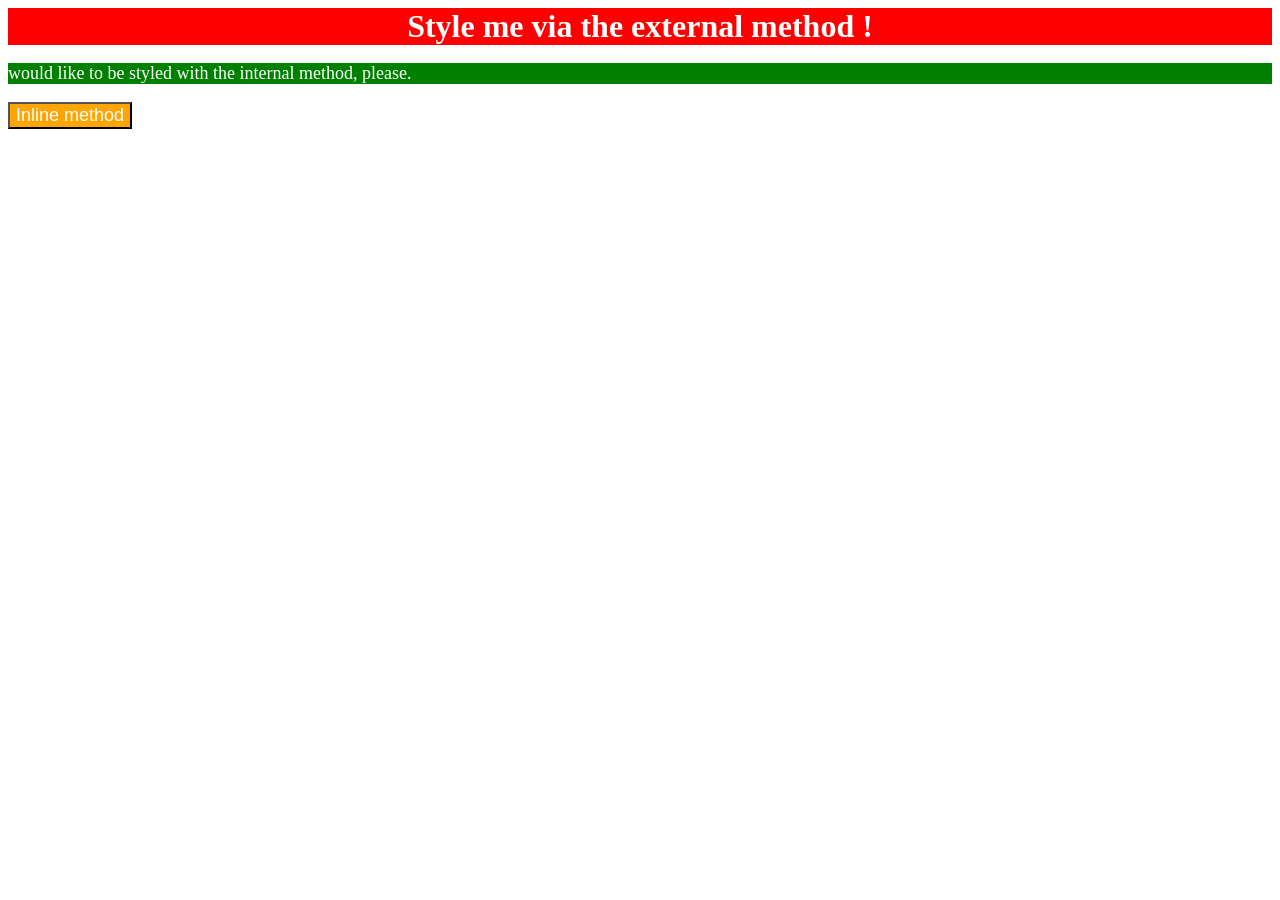
<file: intro-to-css/01-css-methods/index.html>
<!DOCTYPE html>
<html lang="en">
<head>
    <meta charset="UTF-8">
    <meta name="viewport" content="width=device-width, initial-scale=1.0">
    <title>css-methods</title>
    <link rel="stylesheet" href="styles.css">
    <style>
       
        p{
            color:white;
            background-color: green;
            font-size: 18px;
        }
    </style>
</head>
<body>
    <div class="external">Style me via the external method !</div>
    <p>would like to be styled with the internal method, please.</p>
    <button style="color:white;background-color: orange; font-size: 18px;text-align: left;display: inline-block;">Inline method</button>
    
</body>
</html>
</file>
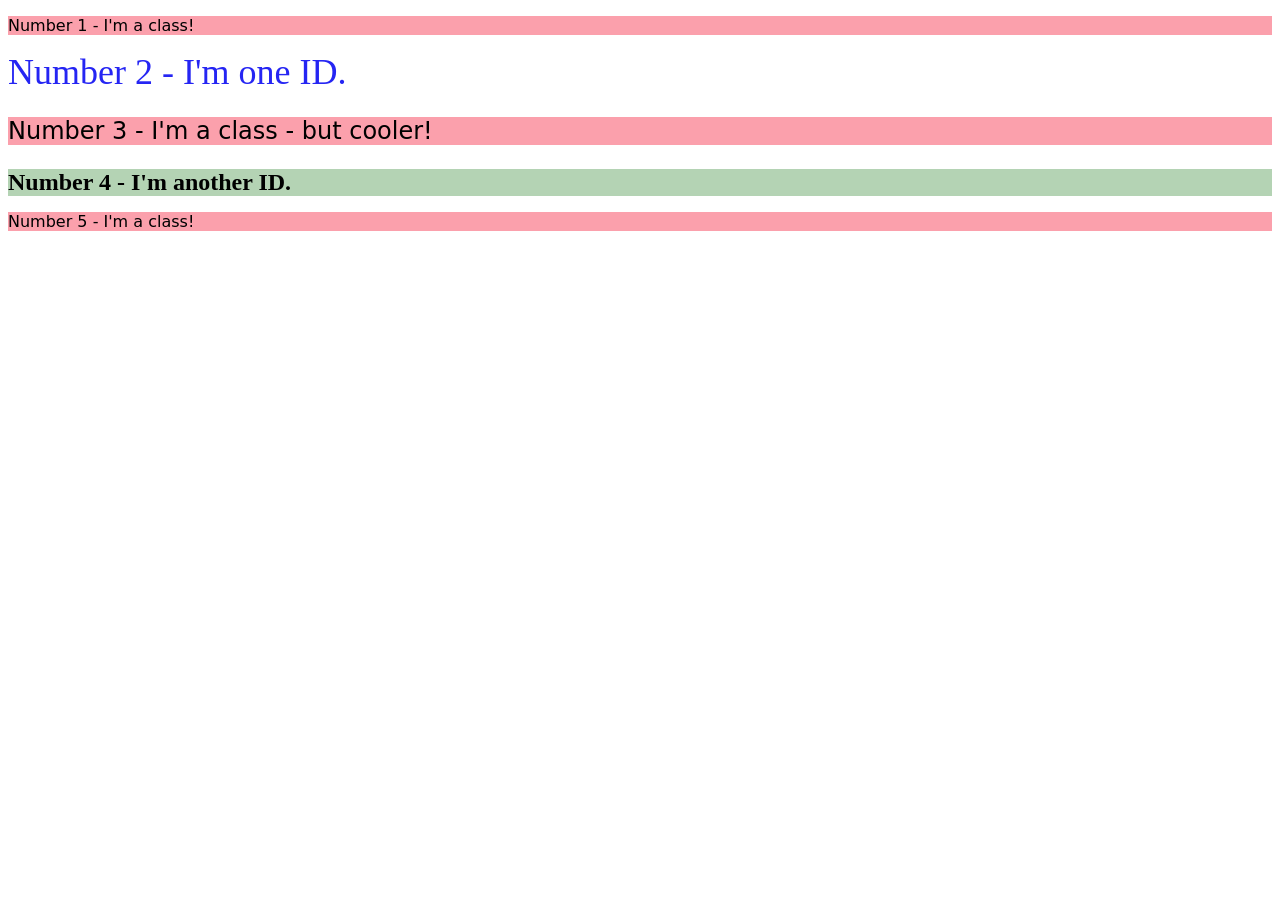
<file: intro-to-css/02-class-id-selectors/index.html>
<!DOCTYPE html>
<html lang="en">
<head>
    <meta charset="UTF-8">
    <meta name="viewport" content="width=device-width, initial-scale=1.0">
    <title>class-id-selectors</title>
    <link rel="stylesheet" href="styles.css">
</head>
<body>
    <p class="odd"> Number 1 - I'm a class!</p>
    <div id="two"> Number 2 - I'm one ID.</div>
    <p class="odd  cooler-font-size"> Number 3 - I'm a class - but cooler!</p>
    <div id="four"> Number 4 - I'm another ID.</div>
    <p class="odd"> Number 5 - I'm a class!</p>

    
</body>
</html>
</file>
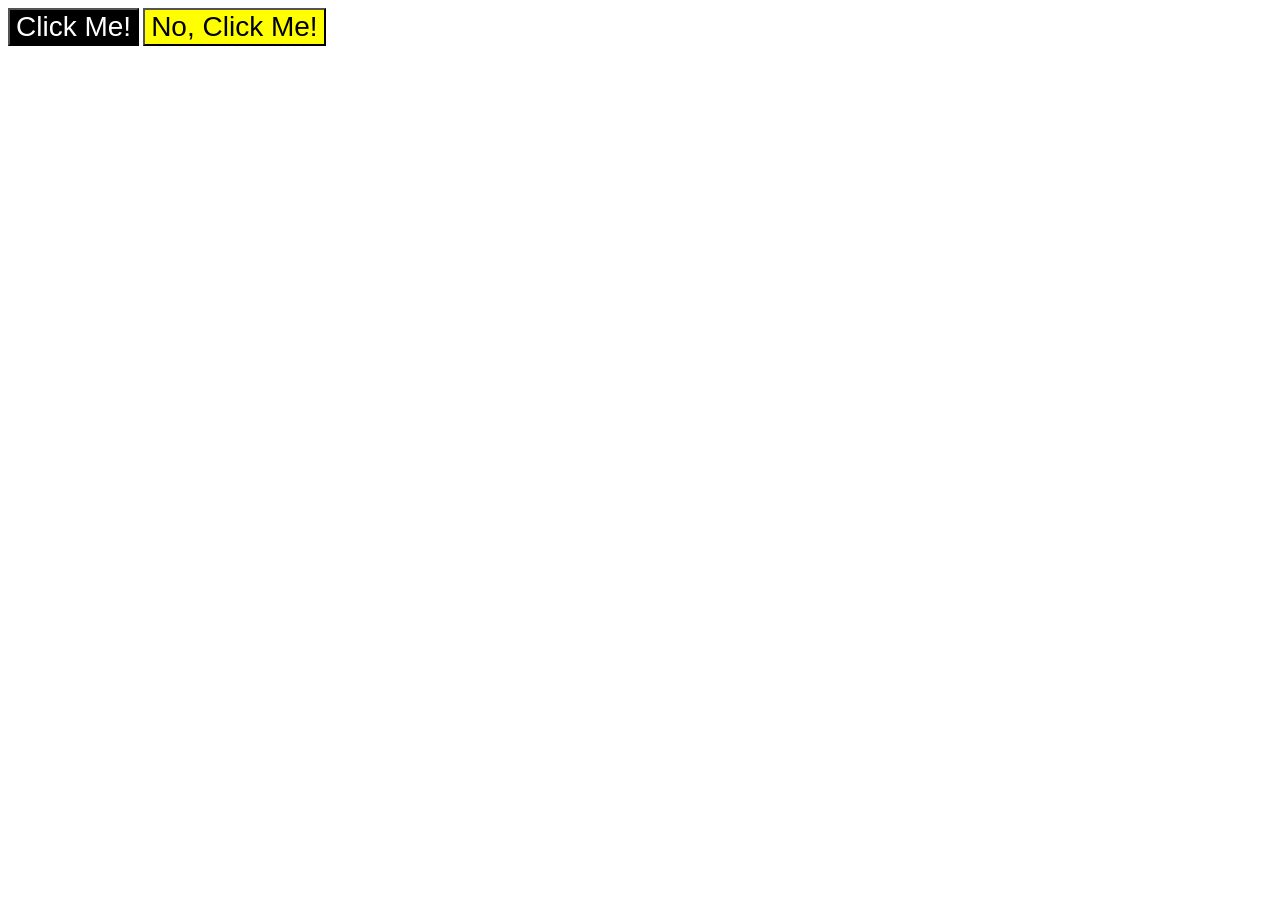
<file: intro-to-css/03-grouping-selectors/index.html>
<!DOCTYPE html>
<html lang="en">
<head>
    <meta charset="UTF-8">
    <meta name="viewport" content="width=device-width, initial-scale=1.0">
    <title>03-grouping-selectors</title>
    <link rel="stylesheet" href="styles.css">
</head>
<body>
    <button class="dark">Click Me!</button>
    <button class="light">No, Click Me!</button>
    
</body>
</html>
</file>
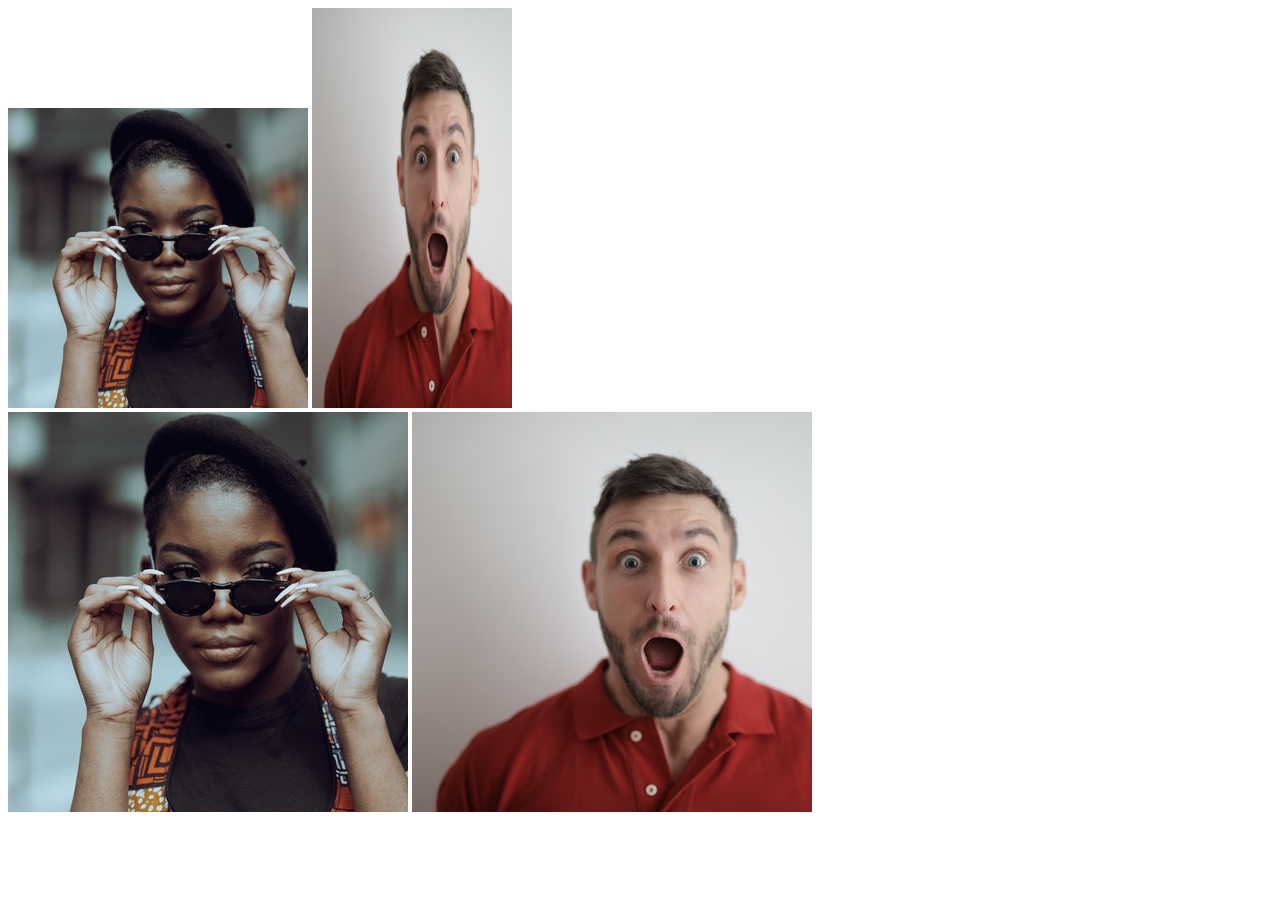
<file: intro-to-css/04-chaining-selectors/index.html>
<!DOCTYPE html>
<html lang="en">
  <head>
    <meta charset="UTF-8">
    <meta http-equiv="X-UA-Compatible" content="IE=edge">
    <meta name="viewport" content="width=device-width, initial-scale=1.0">
    <title>Chaining Selectors</title>
    <link rel="stylesheet" href="styles.css">
  </head>
  <body>
    <!-- Use the classes BELOW this line -->
    <div>
      <img class="avatar proportioned" src="./images/pexels-katho-mutodo-8434791.jpg" alt="Woman with glasses">
      <img class="avatar distorted" src="./images/pexels-andrea-piacquadio-3777931.jpg" alt="Man with surprised expression">
    </div>
    <!-- Use the classes ABOVE this line -->
    <div>
      <img class="original proportioned" src="./images/pexels-katho-mutodo-8434791.jpg" alt="Woman with glasses">
      <img class="original distorted" src="./images/pexels-andrea-piacquadio-3777931.jpg" alt="Man with surprised expression">
    </div>
  </body>
</html>
</file>
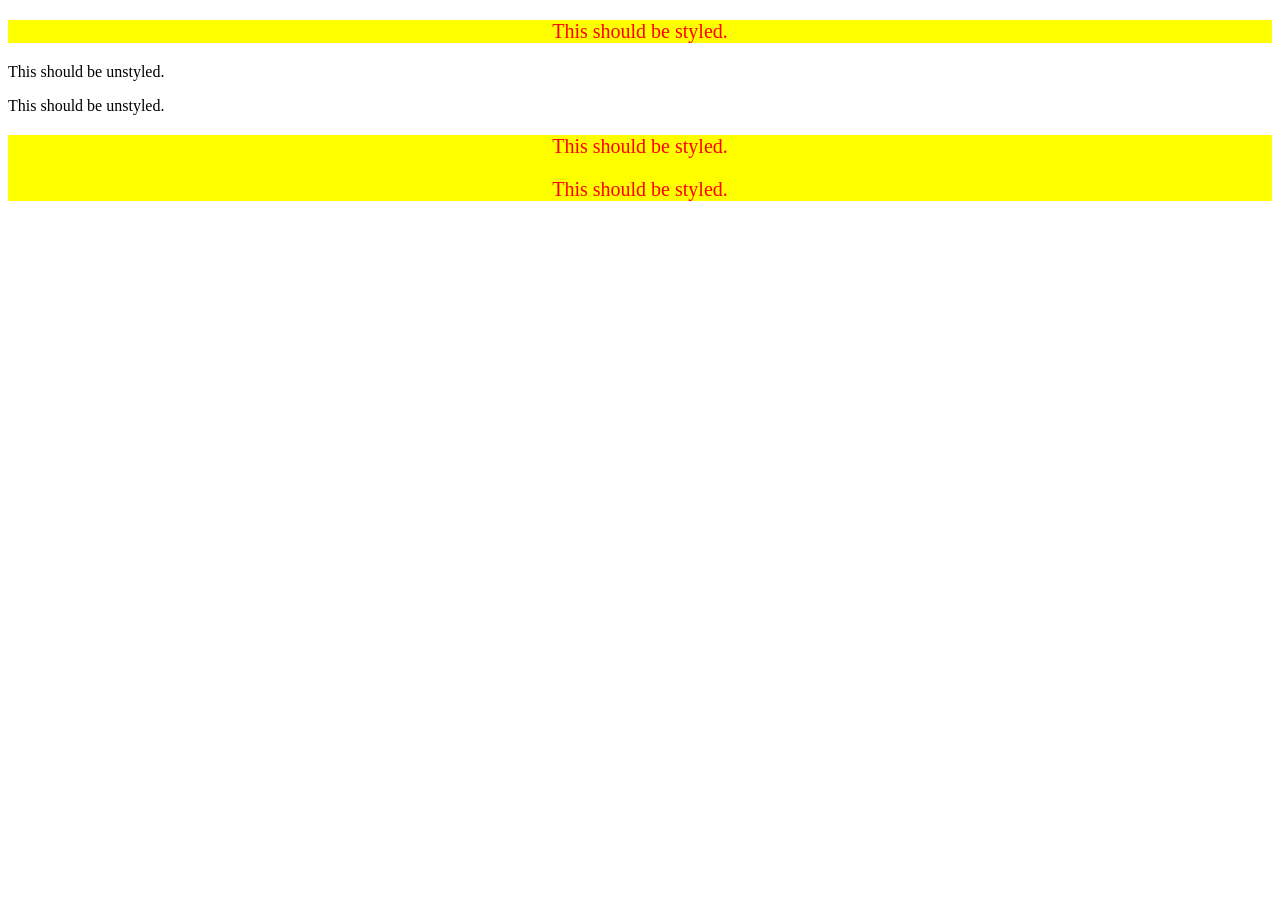
<file: intro-to-css/05-descendant-combinator/index.html>
<!DOCTYPE html>
<html lang="en">
  <head>
    <meta charset="UTF-8">
    <meta http-equiv="X-UA-Compatible" content="IE=edge">
    <meta name="viewport" content="width=device-width, initial-scale=1.0">
    <title>Descendant Combinator</title>
    <link rel="stylesheet" href="styles.css">
  </head>
  <body>
    <div class="container">
      <p class="text">This should be styled.</p>
    </div>
    <p class="text">This should be unstyled.</p>
    <p class="text">This should be unstyled.</p>
    <div class="container">
      <p class="text">This should be styled.</p>
      <p class="text">This should be styled.</p>
    </div>
  </body>
</html>
</file>
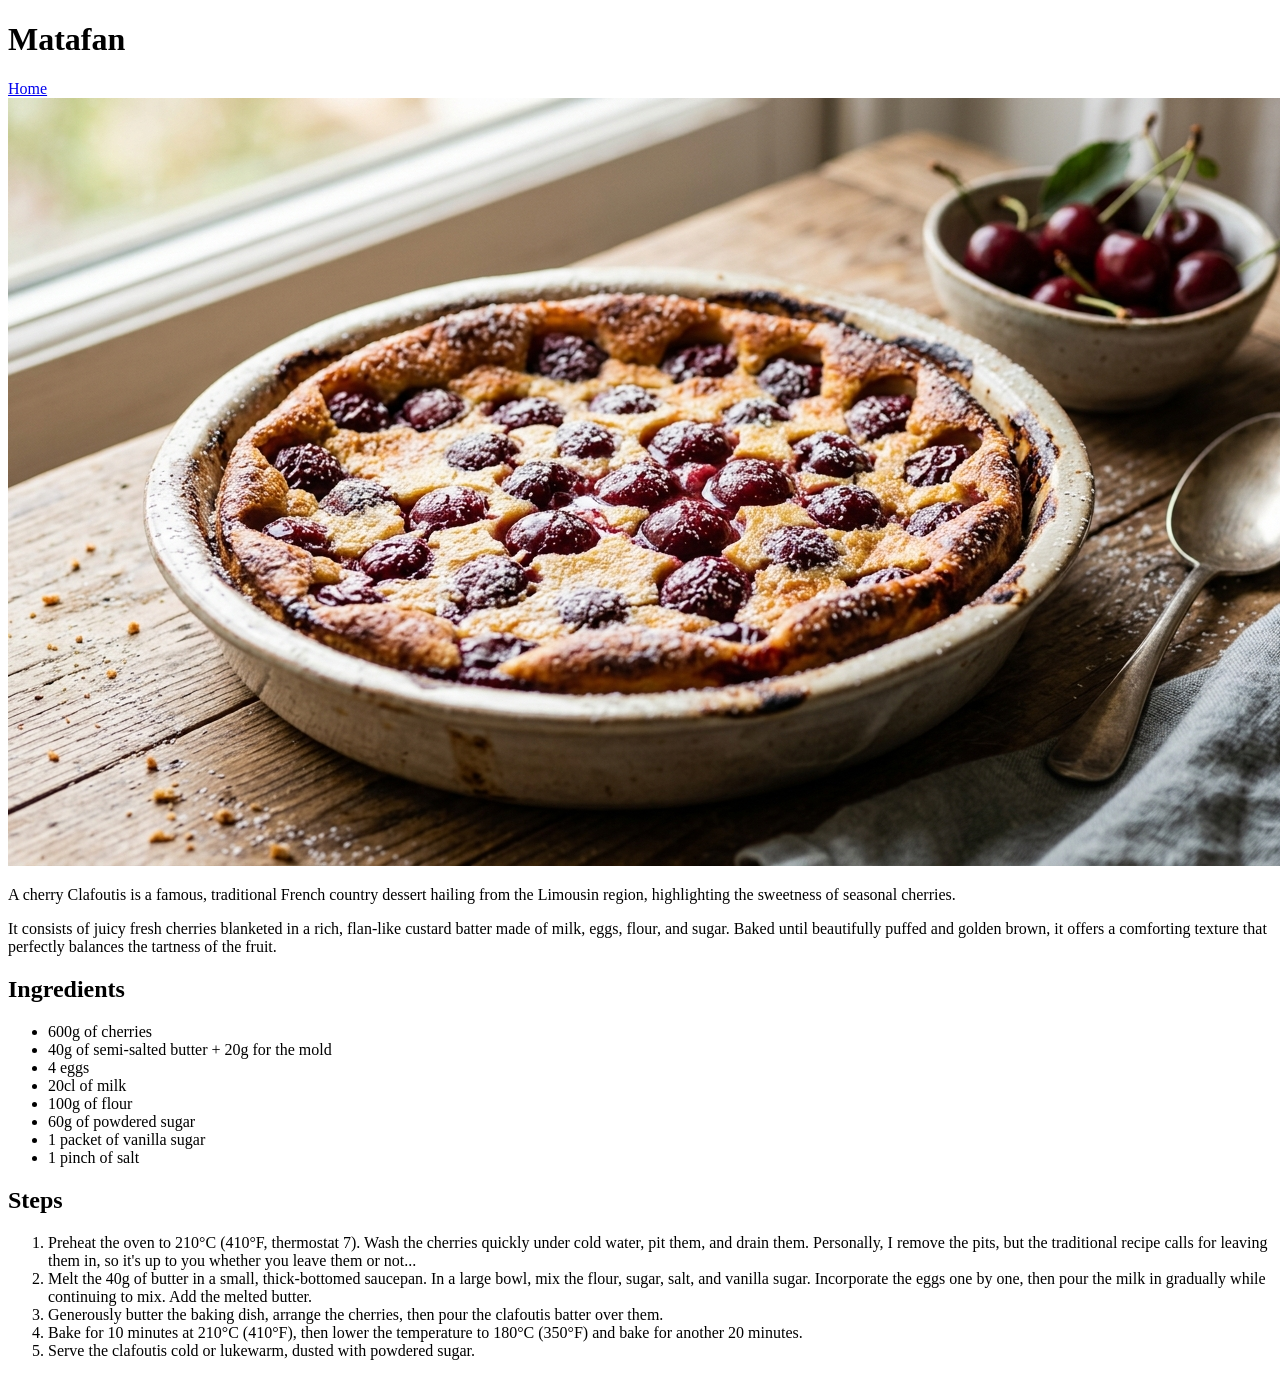
<file: odin-recipes/recipes/cherry-clafoutis.html>
<!DOCTYPE html>
<html lang="en">
<head>
    <meta charset="UTF-8">
    <meta name="viewport" content="width=device-width, initial-scale=1.0">
    <title>Document</title>
</head>
<body>
    <h1>Matafan</h1>
        <a href="../index.html"> Home </a>
        <img src="cherry-clafoutis.jpg" alt="cherry-clafoutis picture" height="768" width="1408">
        <p>A cherry Clafoutis is a famous, traditional French country dessert hailing from the Limousin region, 
            highlighting the sweetness of seasonal cherries.</p>
        <p>It consists of juicy fresh cherries blanketed in a rich, flan-like custard batter made of milk, eggs, flour, and sugar. 
           Baked until beautifully puffed and golden brown, it offers a comforting texture that perfectly balances the tartness of the fruit.</p>
  
    <h2>Ingredients</h2>
    <ul>
        <li>600g of cherries</li>
        <li>40g of semi-salted butter + 20g for the mold</li>
        <li>4 eggs</li>
        <li>20cl of milk</li>
        <li>100g of flour</li>
        <li>60g of powdered sugar</li>
        <li>1 packet of vanilla sugar</li>
        <li>1 pinch of salt</li>
    </ul>

    <h2>Steps</h2>
    <ol>
        <li>Preheat the oven to 210°C (410°F, thermostat 7). Wash the cherries quickly under cold water, pit them, and drain them. 
            Personally, I remove the pits, but the traditional recipe calls for leaving them in, so it's up to you whether you leave them or not...</li>
        <li>Melt the 40g of butter in a small, thick-bottomed saucepan. In a large bowl, mix the flour, sugar, salt, and vanilla sugar. 
            Incorporate the eggs one by one, then pour the milk in gradually while continuing to mix. Add the melted butter.</li>
        <li>Generously butter the baking dish, arrange the cherries, then pour the clafoutis batter over them.</li>
        <li>Bake for 10 minutes at 210°C (410°F), then lower the temperature to 180°C (350°F) and bake for another 20 minutes.</li>
        <li>Serve the clafoutis cold or lukewarm, dusted with powdered sugar.</li>
    </ol>
        
    
</body>
</html>
</file>
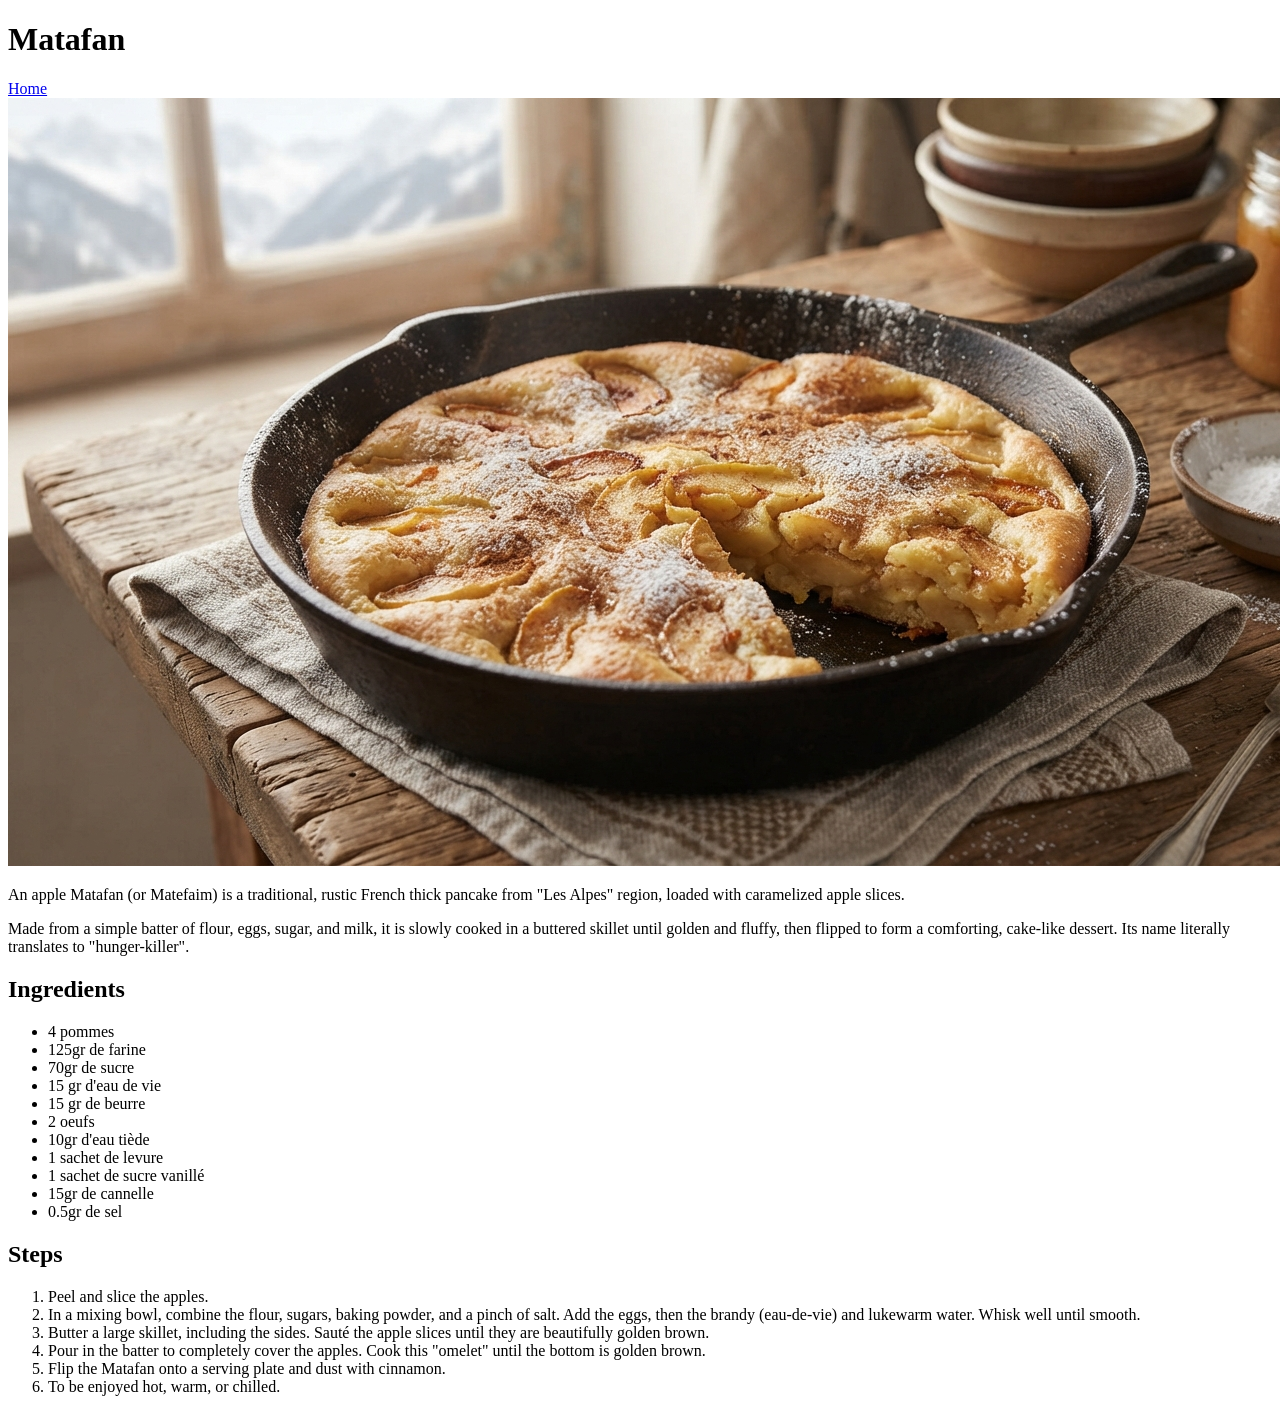
<file: odin-recipes/recipes/matafan.html>
<!DOCTYPE html>
<html lang="en">
<head>
    <meta charset="UTF-8">
    <meta name="viewport" content="width=device-width, initial-scale=1.0">
    <title>Document</title>
</head>
<body>
    <h1>Matafan</h1>
        <a href="../index.html"> Home </a>
        <img src="matafan.jpg" alt="Matafan picture" height="768" width="1408">
        <p>An apple Matafan (or Matefaim) is a traditional, rustic French thick pancake from "Les Alpes" region, loaded with caramelized apple slices.</p>
        <p>Made from a simple batter of flour, eggs, sugar, and milk, it is slowly cooked in a buttered skillet until golden and fluffy, 
            then flipped to form a comforting, cake-like dessert. Its name literally translates to "hunger-killer". </p>
  
    <h2>Ingredients</h2>
        <ul>
            <li>4 pommes</li>
            <li>125gr de farine</li>
            <li>70gr de sucre</li>
            <li>15 gr d'eau de vie</li>
            <li>15 gr de beurre</li>
            <li>2 oeufs</li>
            <li>10gr d'eau tiède</li>
            <li>1 sachet de levure</li>
            <li>1 sachet de sucre vanillé</li>
            <li>15gr de cannelle</li>
            <li>0.5gr de sel</li>
        </ul>
            
    <h2>Steps</h2>
        <ol>
            <li>Peel and slice the apples.</li>
            <li>In a mixing bowl, combine the flour, sugars, baking powder, and a pinch of salt. 
                Add the eggs, then the brandy (eau-de-vie) and lukewarm water. Whisk well until smooth.</li>    
            <li>Butter a large skillet, including the sides. Sauté the apple slices until they are beautifully golden brown.</li>
            <li>Pour in the batter to completely cover the apples. Cook this "omelet" until the bottom is golden brown.</li>
            <li>Flip the Matafan onto a serving plate and dust with cinnamon.</li>
            <li>To be enjoyed hot, warm, or chilled.</li>
        </ol>
    
</body>
</html>
</file>
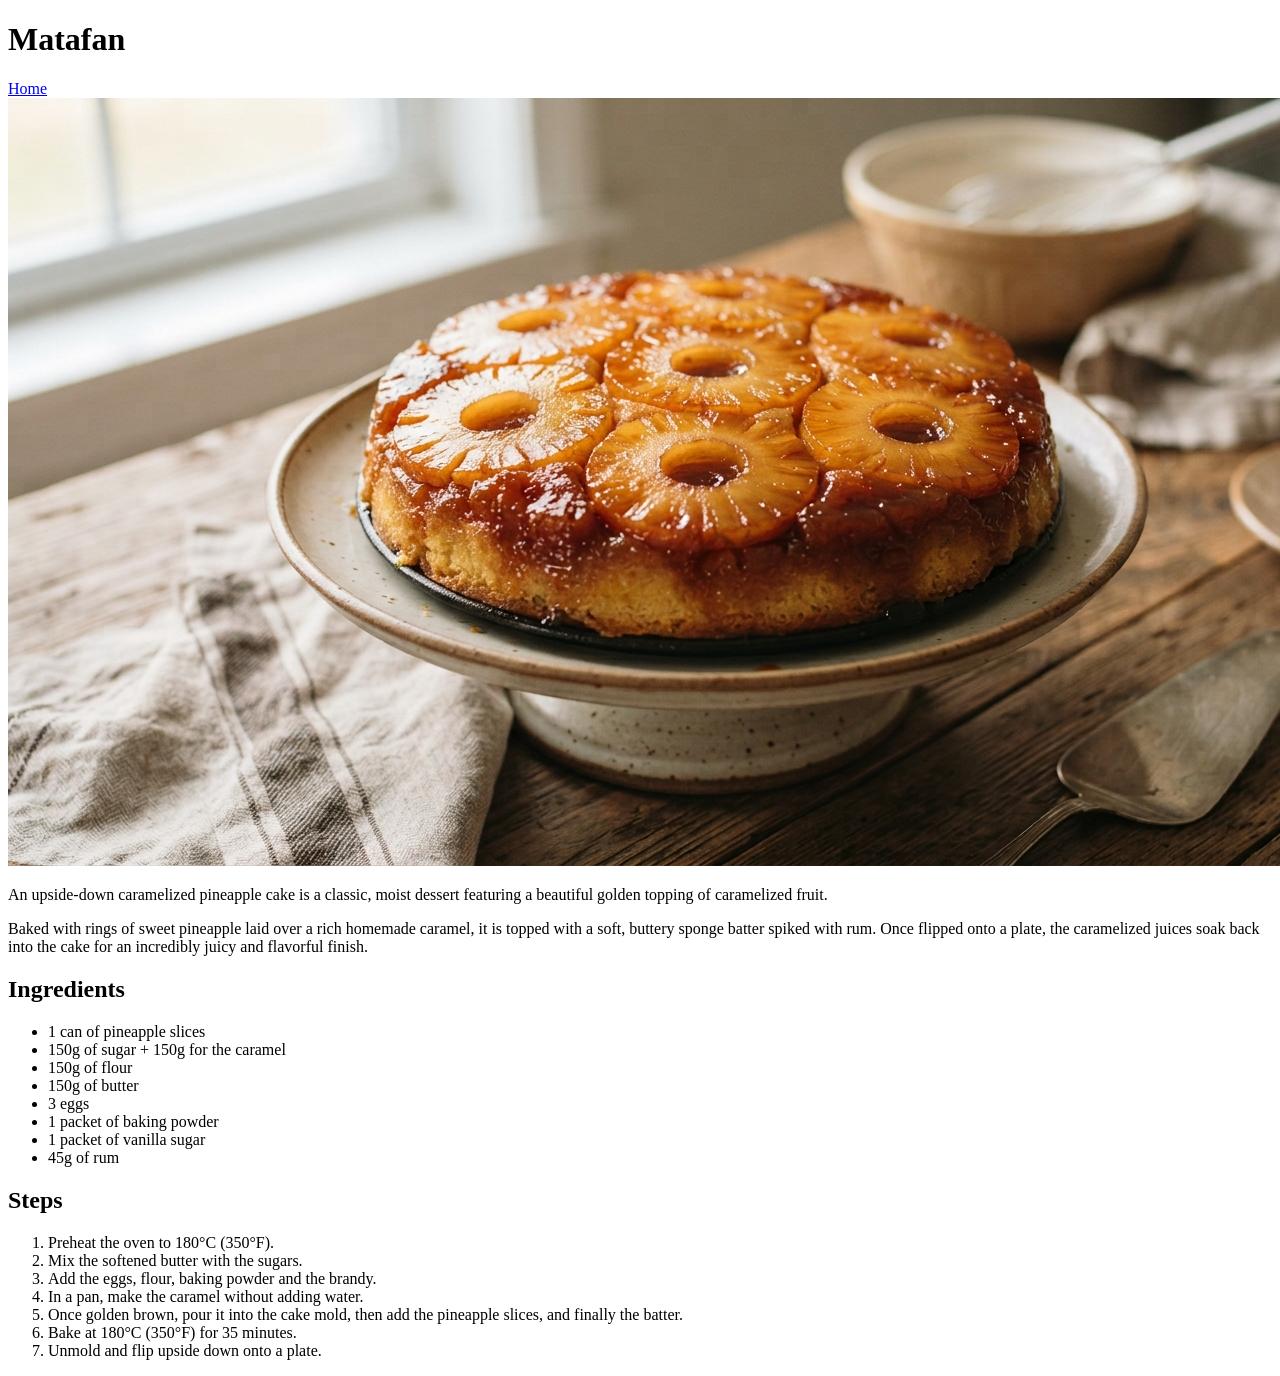
<file: odin-recipes/recipes/pineapple-upside-down.html>
<!DOCTYPE html>
<html lang="en">
<head>
    <meta charset="UTF-8">
    <meta name="viewport" content="width=device-width, initial-scale=1.0">
    <title>Document</title>
</head>
<body>
    <h1>Matafan</h1>
        <a href="../index.html"> Home </a>
        <img src="pineapple-upside-down.jpg" alt="pineapple-upside picture" height="768" width="1408">
       <p>An upside-down caramelized pineapple cake is a classic, moist dessert featuring a beautiful golden topping of caramelized fruit.</p>
       <p>Baked with rings of sweet pineapple laid over a rich homemade caramel, it is topped with a soft, buttery sponge batter spiked with rum. 
           Once flipped onto a plate, the caramelized juices soak back into the cake for an incredibly juicy and flavorful finish.</p>
  
    <h2>Ingredients</h2>
        <ul>
            <li>1 can of pineapple slices</li>
            <li>150g of sugar + 150g for the caramel</li>
            <li>150g of flour</li>
            <li>150g of butter</li>
            <li>3 eggs</li>
            <li>1 packet of baking powder</li>
            <li>1 packet of vanilla sugar</li>
            <li>45g of rum</li>
        </ul>

    <h2>Steps</h2>
        <ol>
            <li>Preheat the oven to 180°C (350°F).</li>
            <li>Mix the softened butter with the sugars.</li>
            <li>Add the eggs, flour, baking powder and the brandy.</li>
            <li>In a pan, make the caramel without adding water.</li>
            <li>Once golden brown, pour it into the cake mold, then add the pineapple slices, and finally the batter.</li>
            <li>Bake at 180°C (350°F) for 35 minutes.</li>
            <li>Unmold and flip upside down onto a plate.</li>
        </ol>
    
</body>
</html>
</file>
<file: intro-to-css/01-css-methods/styles.css>
div {
    color:white;
    background-color: red;
    font-size: 32px;
    text-align: center;
    font-weight: bold;
}
</file>
<file: intro-to-css/02-class-id-selectors/styles.css>
.odd{
    background-color:rgb(251, 160, 172);
    font-family: Verdana, "Dejavu sans", sans-serif;
}

#two{
    color: rgb(37, 37, 243);
    font-size: 36px;
}

.cooler-font-size {
    font-size: 24px;

}


#four{
    background-color: rgb(180, 211, 180);
    font-size: 24px;
    font-weight: bold;
}
</file>
<file: intro-to-css/03-grouping-selectors/styles.css>
.dark,
.light {
    font-family: Helvetica, "Times New Roman", sans-serif;
    font-size: 28px;
}

.dark {
    background-color: black;
    color: white;
}

.light{
    background-color: yellow;
}
</file>
<file: intro-to-css/04-chaining-selectors/styles.css>
.avatar.proportioned{
    width: 300px;
}

.avatar.distorted{
    width: 200px;
    height: 400px;
}
</file>
<file: intro-to-css/05-descendant-combinator/styles.css>
.container{
    background-color: yellow;
    color: red;
    font-size: 20px;
    text-align: center;
}
</file>
